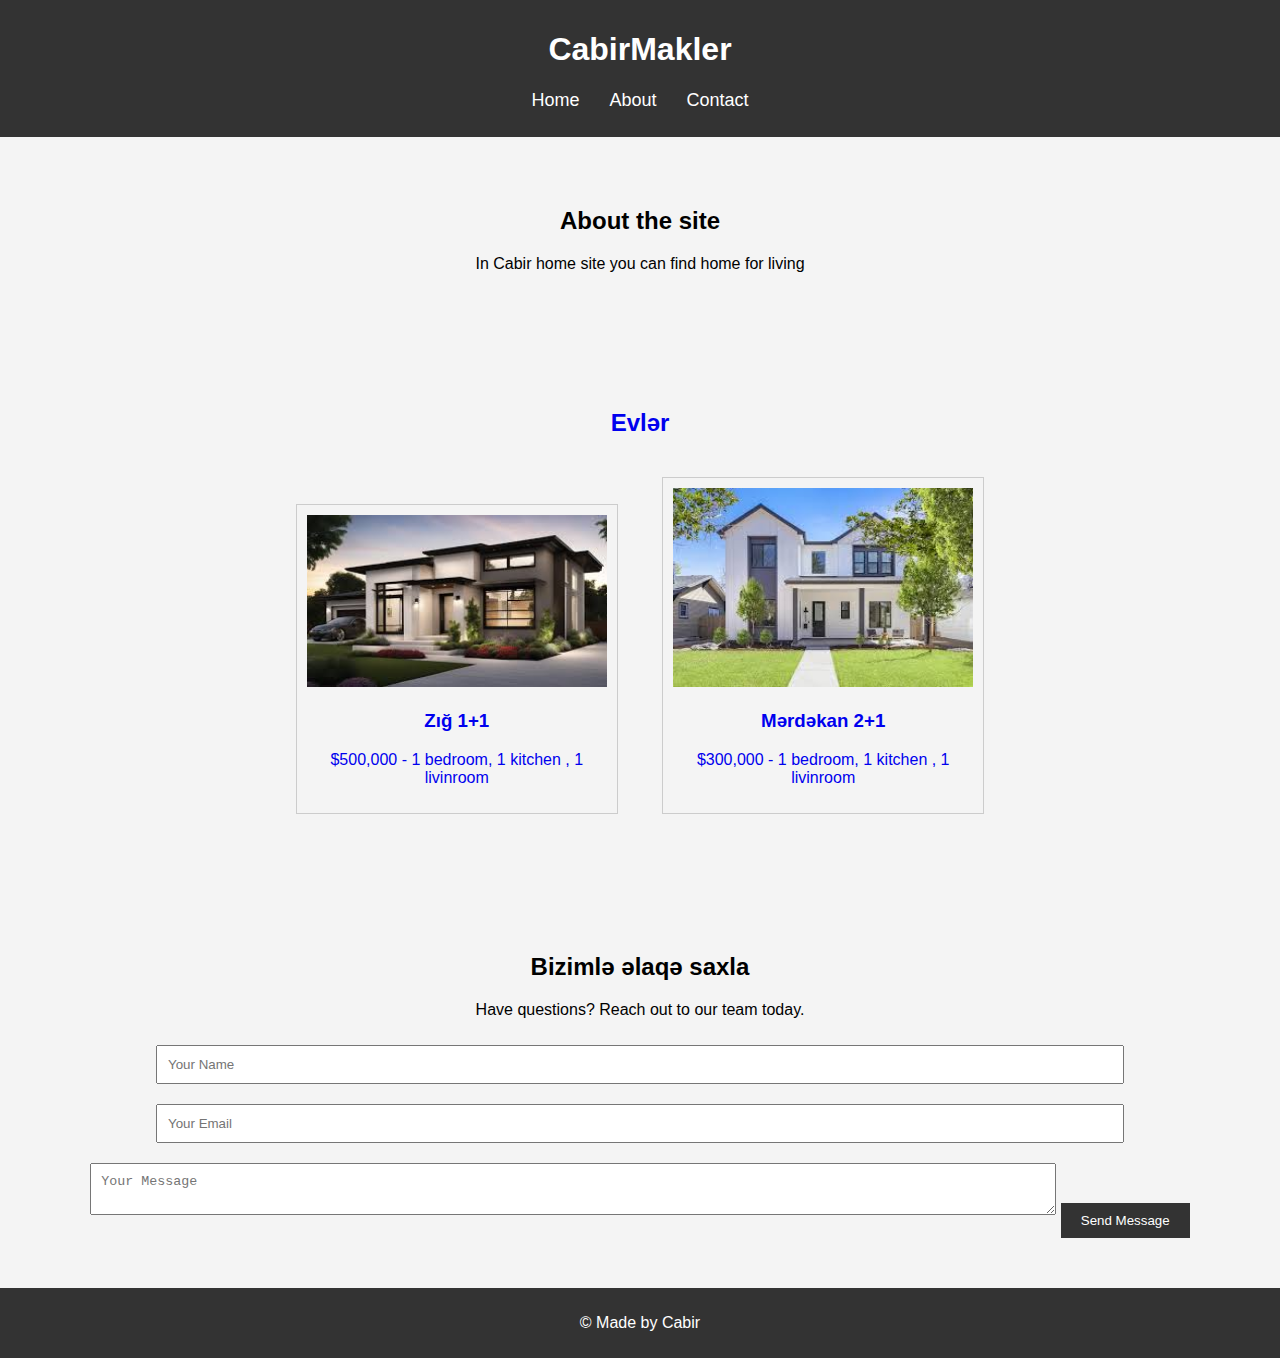
<file: index.html>
<!DOCTYPE html>
<html lang="en">
<head>
    <meta charset="UTF-8">
    <meta name="viewport" content="width=device-width, initial-scale=1.0">
    <title>Homes</title>
    <link rel="stylesheet" href="styles.css">
</head>
<body>
    <header>
        <div class="logo">
            <h1>CabirMakler</h1>
        </div>
        <nav>
            <ul>
                <li><a href="#home">Home</a></li>
                <li><a href="#about">About</a></li>
                <li><a href="#contact">Contact</a></li>
            </ul>
        </nav>
    </header>
    

    
    <section id="about" class="content">
        <h2>About the site</h2>
        <p>In Cabir home site you can find home for living</p>
    </section>
    
<a href="ev2.html">
    <section id="listings" class="content">
        <h2>Evlər</h2>
        <div class="listing">
            <img src="home1.jpeg" alt="House 1">
            <h3>Zığ 1+1</h3>
            <p>$500,000 - 1 bedroom, 1 kitchen , 1 livinroom</p>
        </div>
</a>
<a href="ev1.html">
    <div class="listing1">
        <img src="home2.jpeg" alt="House 2">
        <h3>Mərdəkan 2+1</h3>
        <p>$300,000 - 1 bedroom, 1 kitchen , 1 livinroom</p>
    </div>
</a>

    </section>
    
    <section id="contact" class="content">
        <h2>Bizimlə əlaqə saxla</h2>
        <p>Have questions? Reach out to our team today.</p>
        <form action="#">
            <input type="text" placeholder="Your Name" required>
            <input type="email" placeholder="Your Email" required>
            <textarea placeholder="Your Message" required></textarea>
            <button type="submit">Send Message</button>
        </form>
    </section>
    
    <footer>
        <p>&copy; Made by Cabir</p>
    </footer>

    <script src="scripts.js"></script>
</body>
</html>
</file>
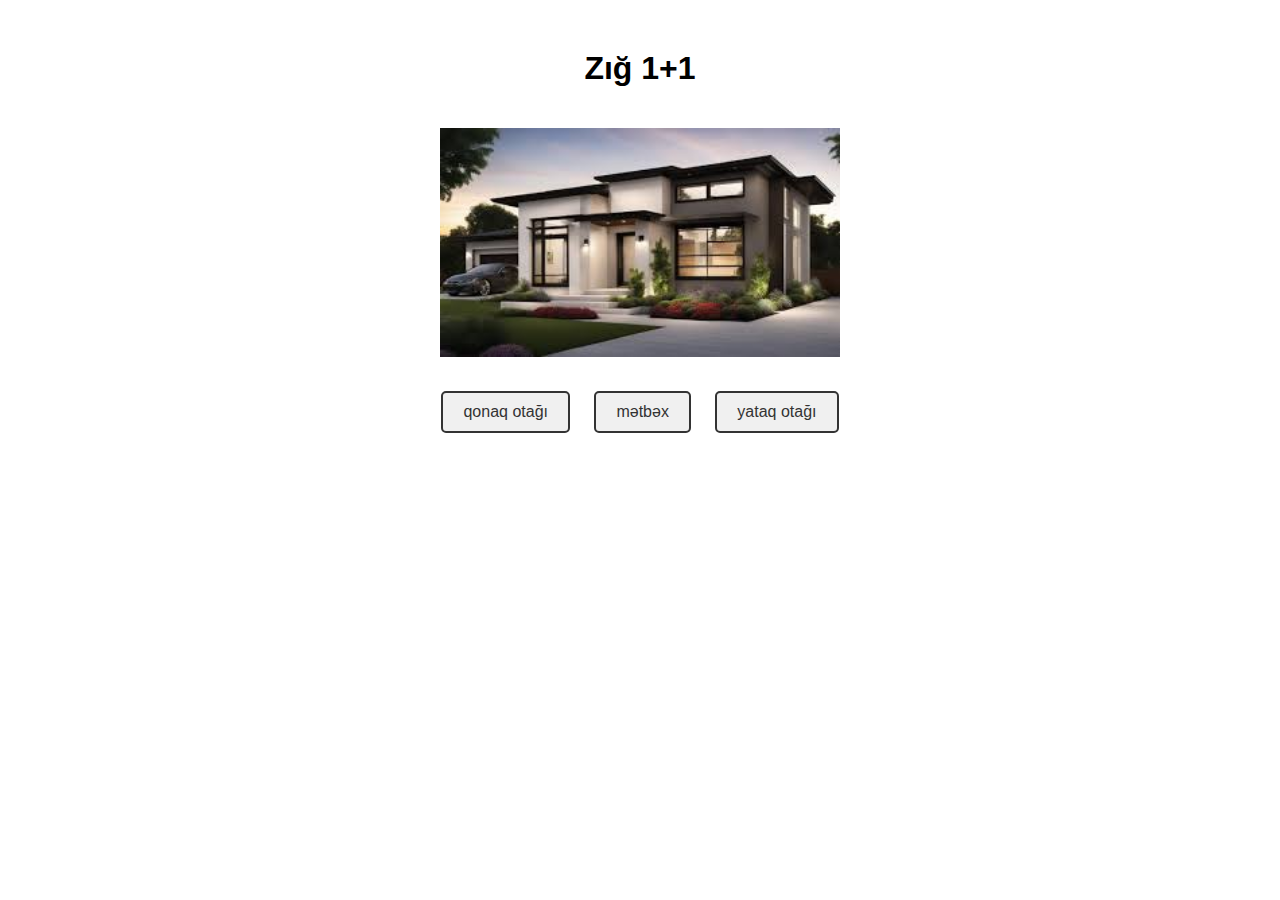
<file: ev1.html>
<!DOCTYPE html>
<html lang="en">
<head>
    <meta charset="UTF-8">
    <meta name="viewport" content="width=device-width, initial-scale=1.0">
    <title>Image Changer</title>
    <link rel="stylesheet" href="css.css">
</head>
<body>
    <h1>Zığ 1+1</h1>
    <img id="imageDisplay" src="home1.jpeg" alt="Image 1" width="400">
    <br>
    <button onclick="changeImage('livingroom1.jpeg')">qonaq otağı</button>
    <button onclick="changeImage('kitchen1.jpeg')">mətbəx</button>
    <button onclick="changeImage('bedroom1.jpeg')">yataq otağı</button>

    <script src="java.js"></script>
</body>
</html>
</file>
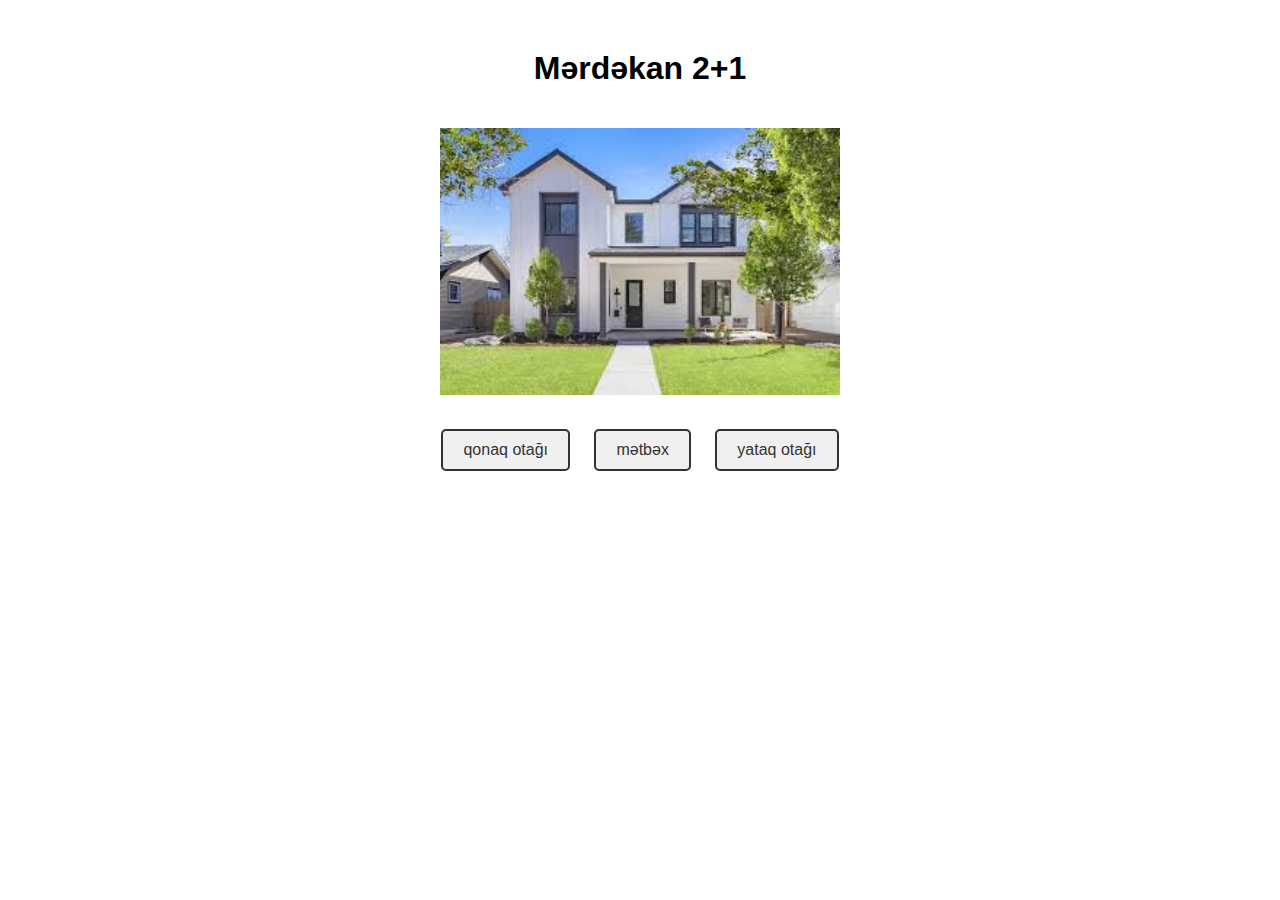
<file: ev2.html>
<!DOCTYPE html>
<html lang="en">
<head>
    <meta charset="UTF-8">
    <meta name="viewport" content="width=device-width, initial-scale=1.0">
    <title>Image Changer</title>
    <link rel="stylesheet" href="css2.css">
</head>
<body>
    <h1>Mərdəkan 2+1</h1>
    <img id="imageDisplay" src="home2.jpeg" alt="Image 1" width="400">
    <br>
    <button onclick="changeImage('livingroom2.jpeg')">qonaq otağı</button>
    <button onclick="changeImage('kitchen2.jpeg')">mətbəx</button>
    <button onclick="changeImage('bedroom2.jpeg')">yataq otağı</button>

    <script src="java2.js"></script>
</body>
</html>
</file>
<file: styles.css>
body {
    font-family: Arial, sans-serif;
    margin: 0;
    padding: 0;
    background-color: #f4f4f4;
}

header {
    background-color: #333;
    color: #fff;
    padding: 10px 0;
    text-align: center;
}

nav ul {
    list-style: none;
    padding: 0;
    display: flex;
    justify-content: center;
}

nav ul li {
    margin: 0 15px;
}

nav ul li a {
    color: #fff;
    text-decoration: none;
    font-size: 18px;
}

.hero {
    background: url('home-bg.jpg') no-repeat center center/cover;
    color: #fff;
    text-align: center;
    padding: 100px 0;
}

.content {
    padding: 50px;
    text-align: center;
}

.listing {
    display: inline-block;
    margin: 20px;
    border: 1px solid #ccc;
    padding: 10px;
    width: 300px;
}
a{
    text-decoration: none;
}
.listing img {
    width: 100%;
    height: auto;
}
.listing1 {
    display: inline-block;
    margin: 20px;
    border: 1px solid #ccc;
    padding: 10px;
    width: 300px;
}

.listing1 img {
    width: 100%;
    height: auto;
}

form input, form textarea {
    width: 80%;
    padding: 10px;
    margin: 10px 0;
}

form button {
    padding: 10px 20px;
    background-color: #333;
    color: #fff;
    border: none;
    cursor: pointer;
}

footer {
    background-color: #333;
    color: #fff;
    text-align: center;
    padding: 10px 0;
}
h1{
    font-weight: bold;
}
</file>
<file: css.css>
body {
    font-family: Arial, sans-serif;
    text-align: center;
    margin: 50px;
}

img {
    margin: 20px;
}

button {
    padding: 10px 20px;
    margin: 10px;
    font-size: 16px;
    border: 2px solid #333;
    border-radius: 5px;
    background-color: #f0f0f0;
    color: #333;
    cursor: pointer;
    transition: all 0.3s ease;
}

button:hover {
    background-color: #333;
    color: #fff;
    transform: scale(1.1);
}

button:active {
    background-color: #555;
    border-color: #555;
}
</file>
<file: css2.css>
body {
    font-family: Arial, sans-serif;
    text-align: center;
    margin: 50px;
}

img {
    margin: 20px;
}

button {
    padding: 10px 20px;
    margin: 10px;
    font-size: 16px;
    border: 2px solid #333;
    border-radius: 5px;
    background-color: #f0f0f0;
    color: #333;
    cursor: pointer;
    transition: all 0.3s ease;
}

button:hover {
    background-color: #333;
    color: #fff;
    transform: scale(1.1);
}

button:active {
    background-color: #555;
    border-color: #555;
}
</file>
